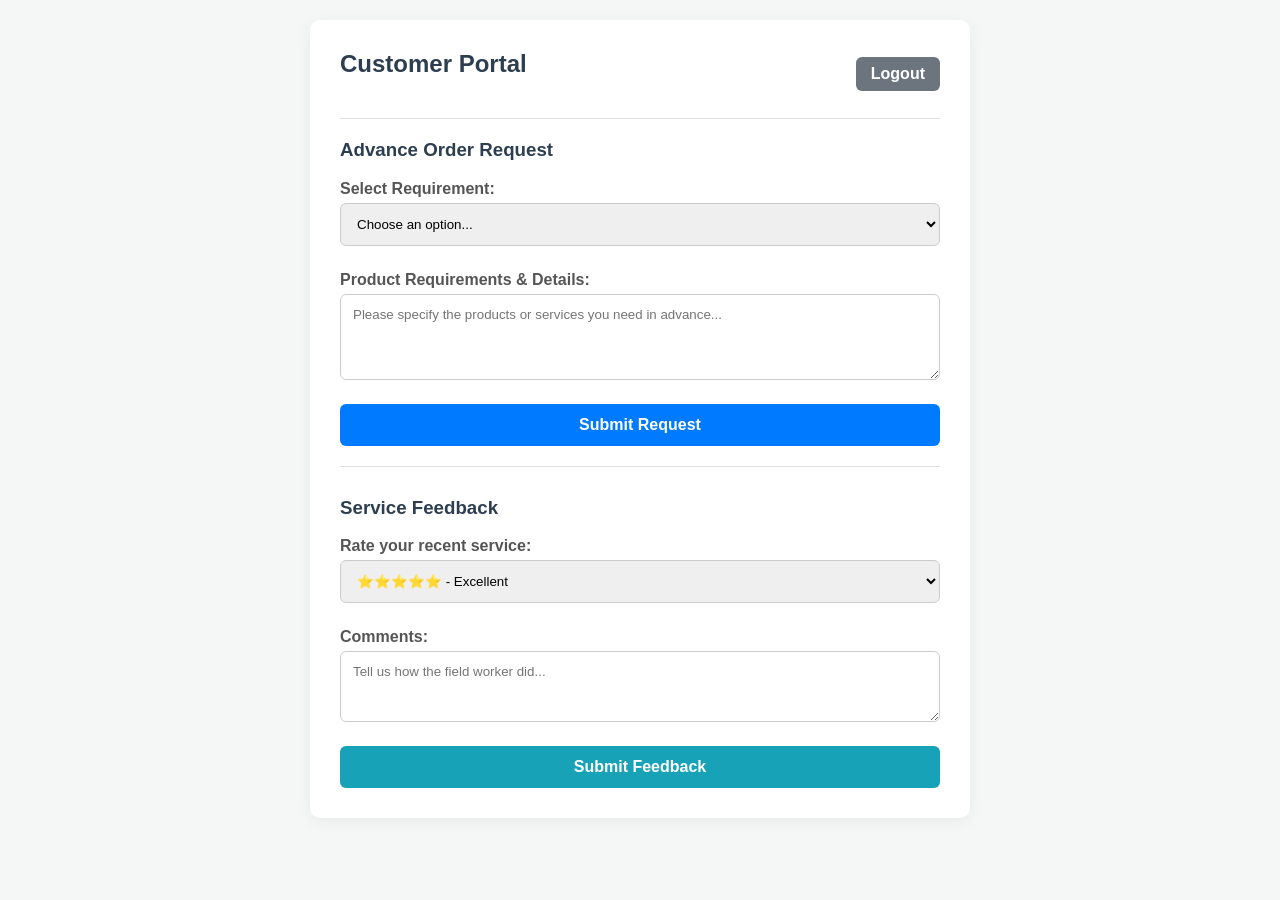
<file: customer-portal.html>
<!DOCTYPE html>
<html lang="en">
<head>
    <meta charset="UTF-8">
    <meta name="viewport" content="width=device-width, initial-scale=1.0">
    <title>Customer Portal</title>
    <style>
        /* --- COMBINED CSS --- */
        body {
            font-family: 'Segoe UI', Tahoma, Geneva, Verdana, sans-serif;
            background-color: #f4f7f6;
            color: #333;
            margin: 0;
            padding: 20px;
        }
        .container {
            max-width: 600px;
            margin: 0 auto;
            background: #ffffff;
            padding: 30px;
            border-radius: 10px;
            box-shadow: 0 4px 15px rgba(0, 0, 0, 0.05);
        }
        h2, h3 { color: #2c3e50; margin-top: 0; }
        hr { border: 0; height: 1px; background: #e0e0e0; margin: 20px 0; }
        
        label { display: block; font-weight: bold; margin: 15px 0 5px; color: #555; }
        input[type="text"], select, textarea {
            width: 100%; padding: 12px; margin-bottom: 10px; border: 1px solid #ccc;
            border-radius: 6px; box-sizing: border-box; font-family: inherit;
        }
        textarea { resize: vertical; }
        
        button {
            width: 100%; padding: 12px; background-color: #28a745; color: white;
            border: none; border-radius: 6px; cursor: pointer; font-size: 16px;
            font-weight: bold; transition: background-color 0.3s ease; margin-top: 10px;
        }
        button:hover { background-color: #218838; }
        
        .btn-secondary { background-color: #6c757d; }
        .btn-secondary:hover { background-color: #5a6268; }
        .btn-primary { background-color: #007bff; }
        .btn-primary:hover { background-color: #0056b3; }
        
        .flex-between { display: flex; justify-content: space-between; align-items: center; }
    </style>
</head>
<body>
    <div class="container">
        <div class="flex-between">
            <h2>Customer Portal</h2>
            <button onclick="logout()" class="btn-secondary" style="width: auto; padding: 8px 15px; margin-top: 0;">Logout</button>
        </div>
        
        <hr>

        <h3>Advance Order Request</h3>
        <form onsubmit="submitRequest(event)">
            <label>Select Requirement:</label>
            <select id="serviceRequest" required>
                <option value="">Choose an option...</option>
                <option value="continuous_supply">Continuous Supply</option>
                <option value="machine_service">Machine Service</option>
                <option value="ro_service">RO Service</option>
            </select>

            <label>Product Requirements & Details:</label>
            <textarea rows="4" placeholder="Please specify the products or services you need in advance..." required></textarea>

            <button type="submit" class="btn-primary">Submit Request</button>
        </form>

        <hr>

        <h3 style="margin-top: 30px;">Service Feedback</h3>
        <form onsubmit="submitFeedback(event)">
            <label>Rate your recent service:</label>
            <select id="rating" required>
                <option value="5">⭐⭐⭐⭐⭐ - Excellent</option>
                <option value="4">⭐⭐⭐⭐ - Good</option>
                <option value="3">⭐⭐⭐ - Average</option>
                <option value="2">⭐⭐ - Poor</option>
                <option value="1">⭐ - Terrible</option>
            </select>

            <label>Comments:</label>
            <textarea rows="3" placeholder="Tell us how the field worker did..." required></textarea>

            <button type="submit" style="background-color: #17a2b8;">Submit Feedback</button>
        </form>
    </div>

    <script>
        /* --- COMBINED JAVASCRIPT --- */
        function submitRequest(event) {
            event.preventDefault();
            alert("Your advance order has been requested successfully!");
            event.target.reset(); // Clears the form
        }

        function submitFeedback(event) {
            event.preventDefault();
            alert("Thank you! Your feedback has been submitted.");
            event.target.reset(); // Clears the form
        }

        function logout() {
            alert("Logging out...");
            window.location.href = 'index.html'; 
        }
    </script>
</body>
</html>
</file>
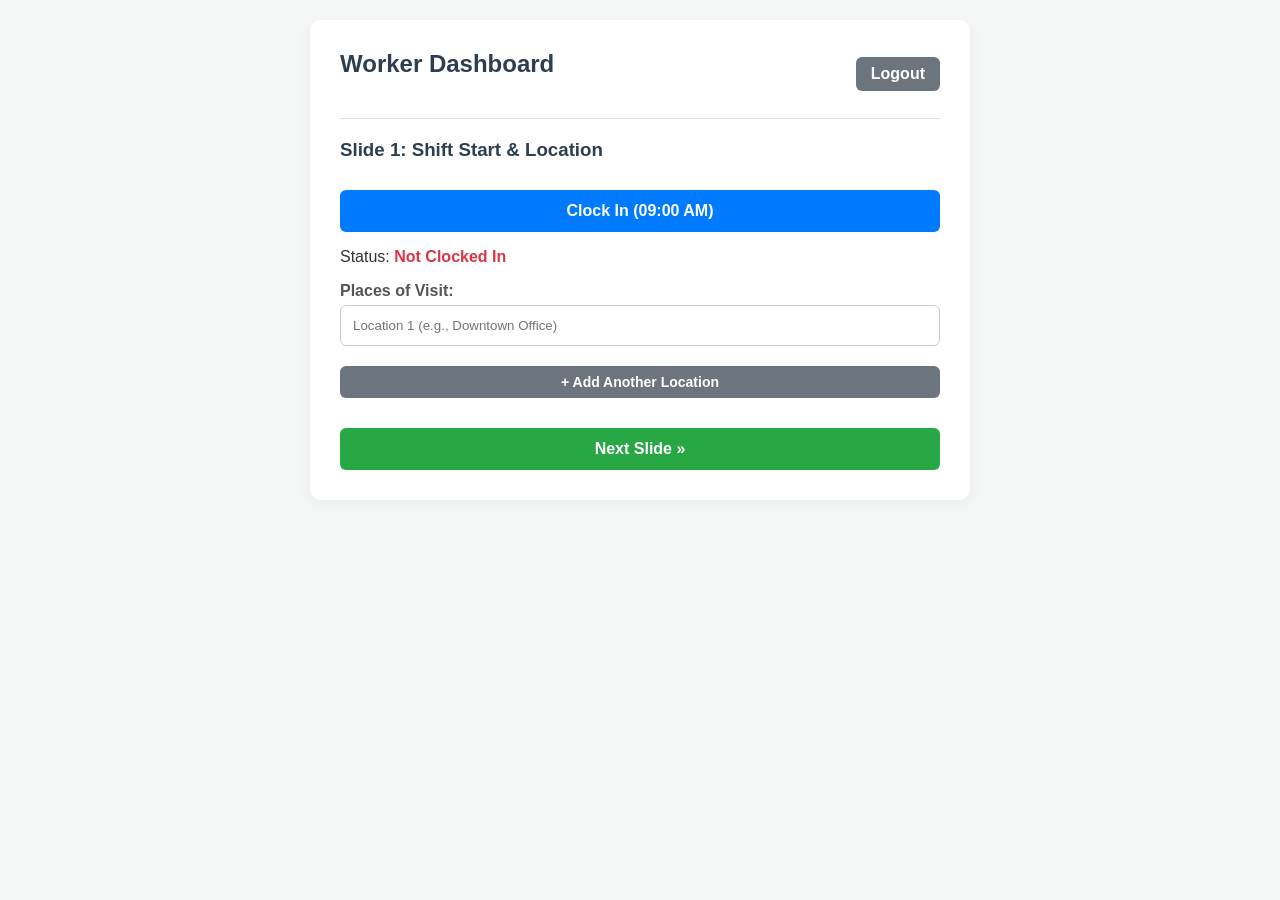
<file: worker-dashboard.html>
<!DOCTYPE html>
<html lang="en">
<head>
    <meta charset="UTF-8">
    <meta name="viewport" content="width=device-width, initial-scale=1.0">
    <title>Field Worker Dashboard</title>
    <style>
        /* --- COMBINED CSS --- */
        body {
            font-family: 'Segoe UI', Tahoma, Geneva, Verdana, sans-serif;
            background-color: #f4f7f6;
            color: #333;
            margin: 0;
            padding: 20px;
        }
        .container {
            max-width: 600px;
            margin: 0 auto;
            background: #ffffff;
            padding: 30px;
            border-radius: 10px;
            box-shadow: 0 4px 15px rgba(0, 0, 0, 0.05);
        }
        h2, h3 { color: #2c3e50; margin-top: 0; }
        hr { border: 0; height: 1px; background: #e0e0e0; margin: 20px 0; }
        
        label { display: block; font-weight: bold; margin: 15px 0 5px; color: #555; }
        input[type="text"], input[type="file"], select, textarea {
            width: 100%; padding: 12px; margin-bottom: 10px; border: 1px solid #ccc;
            border-radius: 6px; box-sizing: border-box; font-family: inherit;
        }
        textarea { resize: vertical; }
        
        button {
            width: 100%; padding: 12px; background-color: #28a745; color: white;
            border: none; border-radius: 6px; cursor: pointer; font-size: 16px;
            font-weight: bold; transition: background-color 0.3s ease; margin-top: 10px;
        }
        button:hover { background-color: #218838; }
        
        .btn-secondary { background-color: #6c757d; }
        .btn-secondary:hover { background-color: #5a6268; }
        .btn-danger { background-color: #dc3545; }
        .btn-danger:hover { background-color: #c82333; }
        .btn-primary { background-color: #007bff; }
        .btn-primary:hover { background-color: #0056b3; }
        
        /* Multi-Step Form Logic */
        .step { display: none; animation: fadeIn 0.4s ease-in-out; }
        .step.active { display: block; }
        .hidden { display: none !important; }
        
        @keyframes fadeIn {
            from { opacity: 0; transform: translateY(10px); }
            to { opacity: 1; transform: translateY(0); }
        }
        
        .flex-between { display: flex; justify-content: space-between; align-items: center; }
        .button-group { display: flex; gap: 15px; margin-top: 20px; }
    </style>
</head>
<body>
    <div class="container">
        <div class="flex-between">
            <h2>Worker Dashboard</h2>
            <button onclick="logout()" class="btn-secondary" style="width: auto; padding: 8px 15px; margin-top: 0;">Logout</button>
        </div>
        <hr>

        <form id="workerForm" onsubmit="submitForm(event)">
            
            <div class="step active" id="step1">
                <h3>Slide 1: Shift Start & Location</h3>
                <button type="button" onclick="clockIn()" id="btnIn" class="btn-primary">Clock In (09:00 AM)</button>
                <p>Status: <span id="clockInStatus" style="color: #dc3545; font-weight: bold;">Not Clocked In</span></p>
                
                <label>Places of Visit:</label>
                <div id="locationContainer">
                    <input type="text" name="location1" placeholder="Location 1 (e.g., Downtown Office)" required>
                </div>
                <button type="button" class="btn-secondary" onclick="addLocation()" style="font-size: 14px; padding: 8px;">+ Add Another Location</button>
                
                <button type="button" onclick="nextStep(2)" style="margin-top: 30px;">Next Slide &raquo;</button>
            </div>

            <div class="step" id="step2">
                <h3>Slide 2: Work Details</h3>
                <label>Process Category:</label>
                <select id="workCategory" onchange="toggleWorkOptions()" required>
                    <option value="">Select Category...</option>
                    <option value="service">Service</option>
                    <option value="supply">Supply</option>
                </select>

                <div id="serviceOptions" class="hidden">
                    <label>Service Type:</label>
                    <select name="serviceType">
                        <option value="machine">Machine Service</option>
                        <option value="ro">RO Service</option>
                    </select>
                </div>

                <div id="supplyOptions" class="hidden">
                    <label>Supply Type:</label>
                    <select name="supplyType">
                        <option value="delivery">Normal Delivery</option>
                    </select>
                </div>

                <div class="button-group">
                    <button type="button" onclick="prevStep(1)" class="btn-secondary">&laquo; Back</button>
                    <button type="button" onclick="nextStep(3)">Next Slide &raquo;</button>
                </div>
            </div>

            <div class="step" id="step3">
                <h3>Slide 3: Activity & Breaks</h3>
                <label>Break Time Taken:</label>
                <select name="breakType">
                    <option value="none">No Break</option>
                    <option value="tea">Tea Break</option>
                    <option value="lunch">Lunch Break</option>
                </select>

                <label>Work Description:</label>
                <textarea rows="4" placeholder="Describe the work completed today..." required></textarea>

                <div class="button-group">
                    <button type="button" onclick="prevStep(2)" class="btn-secondary">&laquo; Back</button>
                    <button type="button" onclick="nextStep(4)">Next Slide &raquo;</button>
                </div>
            </div>

            <div class="step" id="step4">
                <h3>Slide 4: Uploads & Checkout</h3>
                
                <label>Work/Purchase Image:</label>
                <input type="file" name="workImage" accept="image/*">
                
                <label>Final Bill Image:</label>
                <input type="file" name="billImage" accept="image/*">
                
                <hr>
                <button type="button" onclick="clockOut()" id="btnOut" class="btn-danger">Clock Out</button>
                <p>Checkout Status: <span id="clockOutStatus" style="color: #dc3545; font-weight: bold;">Pending</span></p>

                <div class="button-group">
                    <button type="button" onclick="prevStep(3)" class="btn-secondary">&laquo; Back</button>
                    <button type="submit" id="submitBtn" class="btn-primary">Submit Daily Report</button>
                </div>
            </div>

        </form>
    </div>

    <script>
        /* --- COMBINED JAVASCRIPT --- */
        function nextStep(stepNumber) {
            document.querySelectorAll('.step').forEach(step => step.classList.remove('active'));
            document.getElementById('step' + stepNumber).classList.add('active');
        }

        function prevStep(stepNumber) {
            nextStep(stepNumber); 
        }

        let locationCount = 1;
        function addLocation() {
            locationCount++;
            const container = document.getElementById('locationContainer');
            const input = document.createElement('input');
            input.type = 'text';
            input.name = 'location' + locationCount;
            input.placeholder = 'Location ' + locationCount;
            input.required = true;
            container.appendChild(input);
        }

        function toggleWorkOptions() {
            const category = document.getElementById('workCategory').value;
            const serviceOpts = document.getElementById('serviceOptions');
            const supplyOpts = document.getElementById('supplyOptions');

            serviceOpts.classList.add('hidden');
            supplyOpts.classList.add('hidden');

            if (category === 'service') {
                serviceOpts.classList.remove('hidden');
            } else if (category === 'supply') {
                supplyOpts.classList.remove('hidden');
            }
        }

        function clockIn() {
            const timeNow = new Date().toLocaleTimeString();
            document.getElementById('clockInStatus').innerText = `Clocked In at ${timeNow}`;
            document.getElementById('clockInStatus').style.color = '#28a745';
            document.getElementById('btnIn').disabled = true;
            document.getElementById('btnIn').style.backgroundColor = '#ccc';
        }

        function clockOut() {
            const timeNow = new Date().toLocaleTimeString();
            document.getElementById('clockOutStatus').innerText = `Clocked Out at ${timeNow}`;
            document.getElementById('clockOutStatus').style.color = '#28a745';
            document.getElementById('btnOut').disabled = true;
            document.getElementById('btnOut').style.backgroundColor = '#ccc';
        }

        function submitForm(event) {
            event.preventDefault(); // Prevents page refresh for testing
            alert("Daily report submitted successfully!");
            // In the future, PHP form submission logic goes here.
        }

        function logout() {
            alert("Logging out...");
            window.location.href = 'index.html'; 
        }
    </script>
</body>
</html>
</file>
